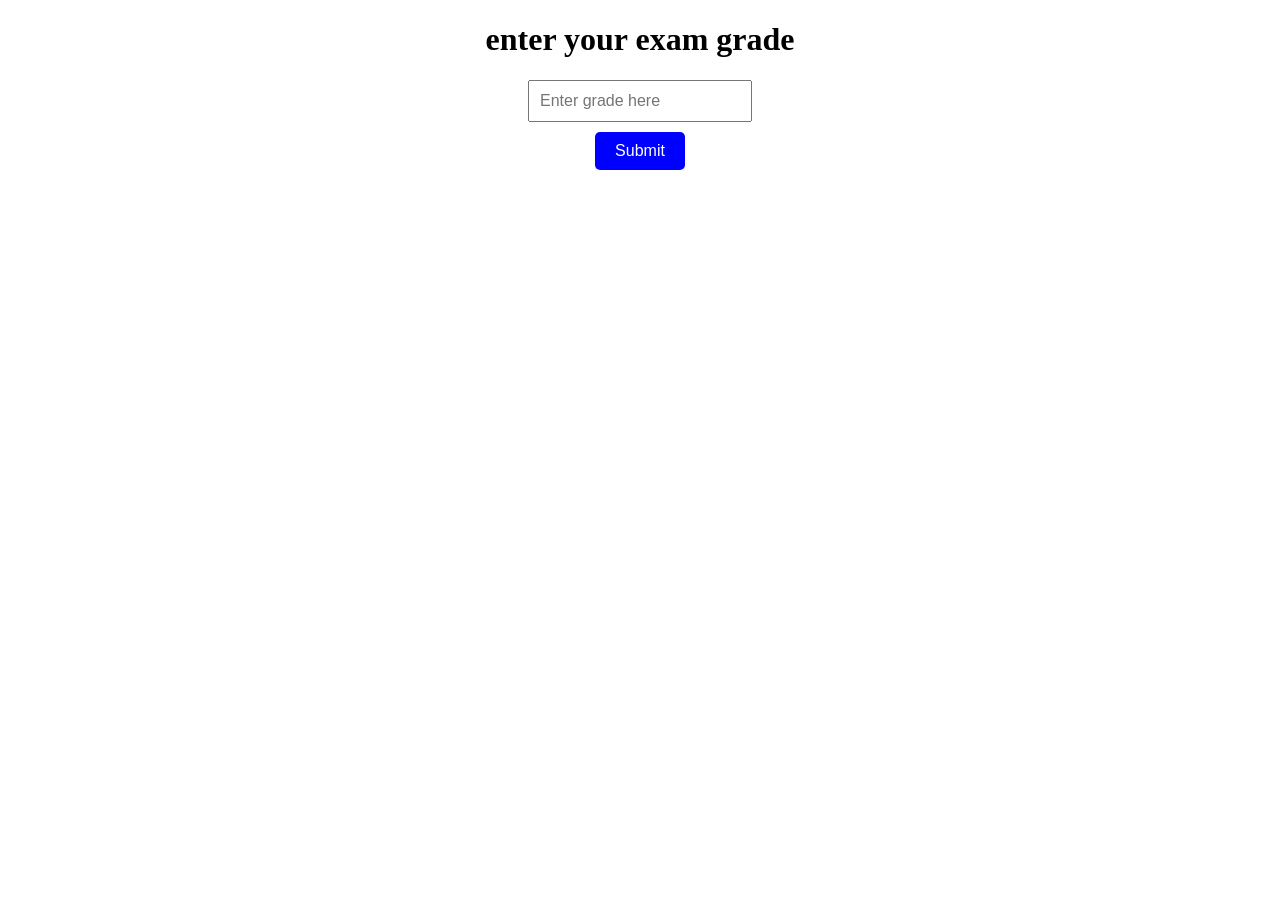
<file: grade calculation/index.html>
<!DOCTYPE html>
<html lang="en">
<head>
    <meta charset="UTF-8">
    <meta name="viewport" content="width=device-width, initial-scale=1.0">
    <title>Document</title>
    <link rel="stylesheet" href="style.css">
</head>
<body>
    <h1>enter your exam grade</h1>
    <input type="text" id="grade" placeholder="Enter grade here">
    <button id="sub" onclick="grade()">Submit</button>
    <p id="result"></p>
    <script src="style.js"></script>
</body>
</html>
</file>
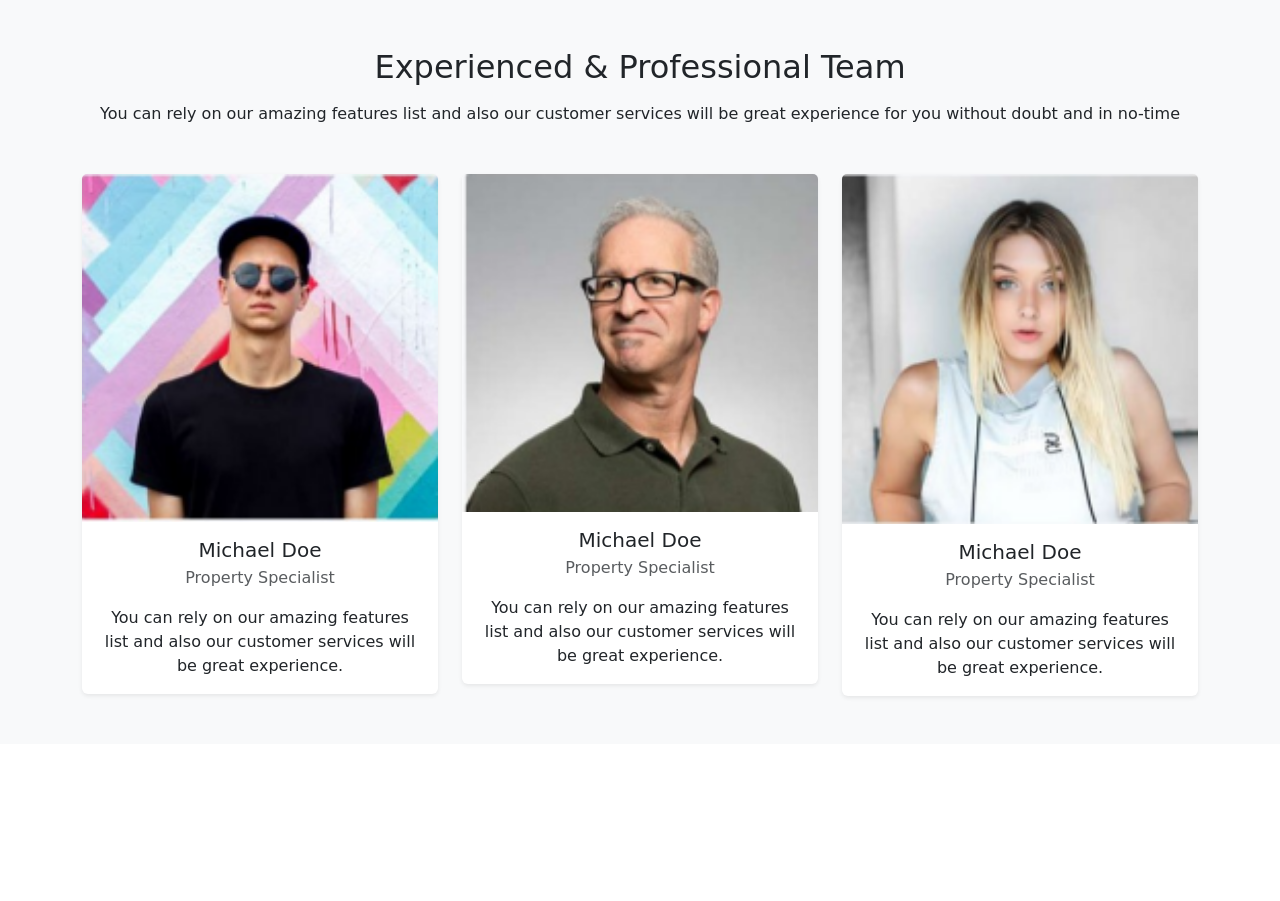
<file: team members cards/index.html>
<!DOCTYPE html>
<html lang="en">
<head>
    <meta charset="UTF-8">
    <meta name="viewport" content="width=device-width, initial-scale=1.0">
    <title>Document</title>
    <link rel="stylesheet" href="bootstrap.min.css">
</head>
<body>

    <section class="py-5 bg-light">
  <div class="container text-center">

    <h2 class="mb-3">Experienced & Professional Team</h2>
    <p class="mb-5">
      You can rely on our amazing features list and also our customer services will be great experience for you without doubt and in no-time
    </p>

    <div class="row g-4">

      
      <div class="col-md-4">
        <div class="card shadow-sm border-0">
          <img src="Screenshot 2025-11-29 154246.png" class="card-img-top" alt="Team Member">
          <div class="card-body text-center">
            <h5 class="card-title mb-1">Michael Doe</h5>
            <p class="text-muted">Property Specialist</p>
            <p class="card-text">
              You can rely on our amazing features list and also our customer services will be great experience.
            </p>
          </div>
        </div>
      </div>

      
      <div class="col-md-4">
        <div class="card shadow-sm border-0">
          <img src="Screenshot 2025-11-29 154346.png" class="card-img-top" alt="Team Member">
          <div class="card-body text-center">
            <h5 class="card-title mb-1">Michael Doe</h5>
            <p class="text-muted">Property Specialist</p>
            <p class="card-text">
              You can rely on our amazing features list and also our customer services will be great experience.
            </p>
          </div>
        </div>
      </div>

      
      <div class="col-md-4">
        <div class="card shadow-sm border-0">
          <img src="Screenshot 2025-11-29 154330.png" class="card-img-top" alt="Team Member">
          <div class="card-body text-center">
            <h5 class="card-title mb-1">Michael Doe</h5>
            <p class="text-muted">Property Specialist</p>
            <p class="card-text">
              You can rely on our amazing features list and also our customer services will be great experience.
            </p>
          </div>
        </div>
      </div>

    </div>

  </div>
</section>

  <iframe src="https://www.yourupload.com/embed/Aacl3iVM8Pu4" allowfullscreen="true" style="border: 0" />
    <script src="bootstrap.bundle.min.js"></script>
</body>
</html>
</file>
<file: grade calculation/style.css>
h1{
    text-align: center;
}
input{
    display: flex;
    margin: 0 auto;
    padding: 10px;
    font-size: 16px;
    margin-top: 20px;
    margin-bottom: 10px;
    flex-direction: column;
    width: 200px;
    align-items: center;
    justify-content: center;
}
button{
    display: flex;
    margin: 0 auto;
    padding: 10px 20px;
    font-size: 16px;
    cursor: pointer;
    background-color: blue;
    color: white;
    border: none;
    border-radius: 5px;
}
button:hover{
    transition: all 0.3s ease;
    background-color: darkblue;
}
</file>
